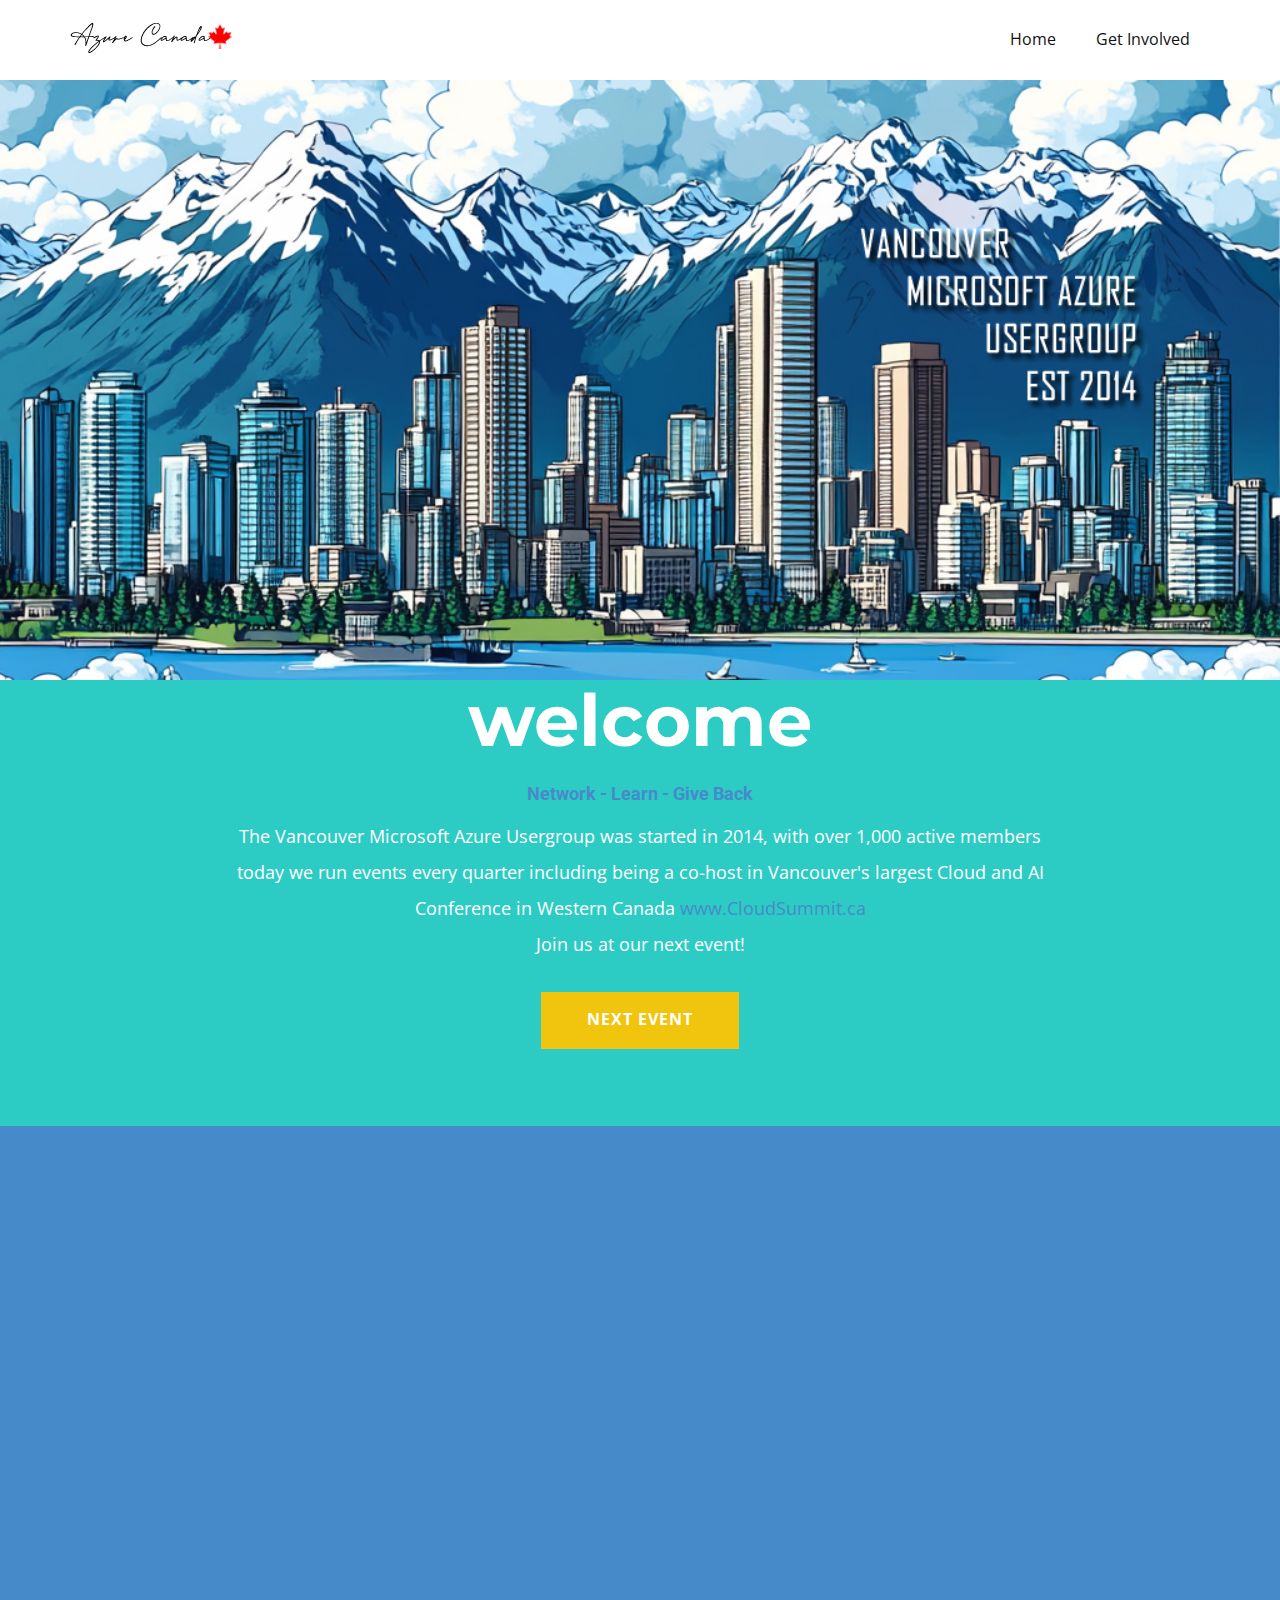
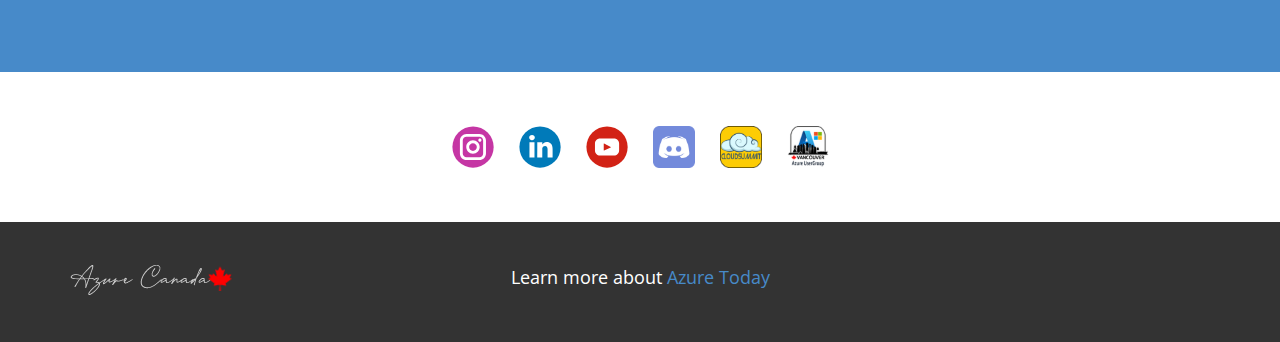
<file: Home.html>
<!DOCTYPE html>
<html style="font-size: 16px;" lang="en"><head>
    <meta name="viewport" content="width=device-width, initial-scale=1.0">
    <meta charset="utf-8">
    <meta name="keywords" content="welcome, Get Involved">
    <meta name="description" content="">
    <title>Microsoft Azure UG</title>

<link rel="apple-touch-icon" sizes="180x180" href="/apple-touch-icon.png">
<link rel="icon" type="image/png" sizes="32x32" href="/favicon-32x32.png">
<link rel="icon" type="image/png" sizes="16x16" href="/favicon-16x16.png">
<link rel="manifest" href="/site.webmanifest">

    <link rel="stylesheet" href="nicepage.css" media="screen">
<link rel="stylesheet" href="Home.css" media="screen">
    <script class="u-script" type="text/javascript" src="jquery.js" defer=""></script>
    <script class="u-script" type="text/javascript" src="nicepage.js" defer=""></script>
    <meta name="generator" content="Nicepage 6.13.8, nicepage.com">
    <link id="u-theme-google-font" rel="stylesheet" href="https://fonts.googleapis.com/css?family=Roboto:100,100i,300,300i,400,400i,500,500i,700,700i,900,900i|Open+Sans:300,300i,400,400i,500,500i,600,600i,700,700i,800,800i">
    <link id="u-page-google-font" rel="stylesheet" href="https://fonts.googleapis.com/css?family=Montserrat:100,100i,200,200i,300,300i,400,400i,500,500i,600,600i,700,700i,800,800i,900,900i">
    
    
    
    
    
    
    <script type="application/ld+json">{
		"@context": "http://schema.org",
		"@type": "Organization",
		"name": "",
		"logo": "images/logo.png"
}</script>
    <meta name="theme-color" content="#478ac9">
    <meta property="og:title" content="Home">
    <meta property="og:type" content="website">
  <meta data-intl-tel-input-cdn-path="intlTelInput/"></head>
  <body data-path-to-root="./" data-include-products="false" class="u-body u-xl-mode" data-lang="en"><header class="u-clearfix u-header u-header" id="sec-6a32"><div class="u-clearfix u-sheet u-valign-middle u-sheet-1">
        <a href="#" class="u-image u-logo u-image-1" data-image-width="162" data-image-height="30">
          <img src="images/logo.png" class="u-logo-image u-logo-image-1">
        </a>
        <nav class="u-menu u-menu-one-level u-offcanvas u-menu-1">
          <div class="menu-collapse" style="font-size: 1rem; letter-spacing: 0px;">
            <a class="u-button-style u-custom-left-right-menu-spacing u-custom-padding-bottom u-custom-top-bottom-menu-spacing u-nav-link u-text-active-palette-1-base u-text-hover-palette-2-base" href="#">
              <svg class="u-svg-link" viewBox="0 0 24 24"><use xlink:href="#menu-hamburger"></use></svg>
              <svg class="u-svg-content" version="1.1" id="menu-hamburger" viewBox="0 0 16 16" x="0px" y="0px" xmlns:xlink="http://www.w3.org/1999/xlink" xmlns="http://www.w3.org/2000/svg"><g><rect y="1" width="16" height="2"></rect><rect y="7" width="16" height="2"></rect><rect y="13" width="16" height="2"></rect>
</g></svg>
            </a>
          </div>
          <div class="u-custom-menu u-nav-container">
            <ul class="u-nav u-unstyled u-nav-1"><li class="u-nav-item"><a class="u-button-style u-nav-link u-text-active-palette-1-base u-text-hover-palette-2-base" href="Home.html#sec-b20e" style="padding: 10px 20px;">Home</a>
</li><li class="u-nav-item"><a class="u-button-style u-nav-link u-text-active-palette-1-base u-text-hover-palette-2-base" href="Home.html#carousel_11f7" style="padding: 10px 20px;">Get Involved</a>
</li></ul>
          </div>
          <div class="u-custom-menu u-nav-container-collapse">
            <div class="u-black u-container-style u-inner-container-layout u-opacity u-opacity-95 u-sidenav">
              <div class="u-inner-container-layout u-sidenav-overflow">
                <div class="u-menu-close"></div>
                <ul class="u-align-center u-nav u-popupmenu-items u-unstyled u-nav-2"><li class="u-nav-item"><a class="u-button-style u-nav-link" href="Home.html#sec-b20e">Home</a>
</li><li class="u-nav-item"><a class="u-button-style u-nav-link" href="Home.html#carousel_11f7">Get Involved</a>
</li></ul>
              </div>
            </div>
            <div class="u-black u-menu-overlay u-opacity u-opacity-70"></div>
          </div>
        </nav>
      </div></header>
    <section class="u-clearfix u-container-align-center u-image u-section-1" id="sec-b20e" data-image-width="1024" data-image-height="500">
      <div class="u-clearfix u-sheet u-sheet-1"></div>
    </section>
    <section class="u-align-center u-clearfix u-container-align-center u-palette-4-base u-section-2" id="carousel_aade">
      <div class="u-clearfix u-sheet u-sheet-1">
        <h2 class="u-custom-font u-font-montserrat u-text u-text-1">welcome</h2>
        <h6 class="u-text u-text-palette-1-base u-text-2">Network - Learn - Give Back </h6>
        <p class="u-text u-text-3">The Vancouver Microsoft Azure Usergroup was started in 2014, with over 1,000 active members today we run events every quarter including being a co-host in Vancouver's largest Cloud and AI Conference in Western Canada <a href="https://www.cloudsummit.ca" class="u-active-none u-border-none u-btn u-button-link u-button-style u-hover-none u-none u-text-palette-1-base u-btn-1" target="_blank">www.CloudSummit.ca</a>
          <br>Join us at our next event!
        </p>
        <a href="https://luma.com/msazure" class="u-align-center u-border-none u-btn u-button-style u-hover-white u-palette-3-base u-text-white u-btn-2" target="_blank">NEXT EVENT </a>
      </div>
    </section>
    <section class="u-align-center u-clearfix u-container-align-center u-palette-1-base u-section-3" id="carousel_11f7">
      
      
      
      
      
      
      
      
      <div class="u-clearfix u-sheet u-valign-middle u-sheet-1">
        <h2 class="u-align-center u-text u-text-default u-text-1" data-animation-name="customAnimationIn" data-animation-duration="1500" data-animation-delay="0">Get Involved</h2>
        <div class="u-expanded-width u-list u-list-1">
          <div class="u-repeater u-repeater-1">
            <div class="u-align-center u-border-2 u-border-grey-10 u-container-style u-list-item u-radius-30 u-repeater-item u-shape-round u-video-cover u-white u-list-item-1" data-animation-direction="Up" data-animation-name="customAnimationIn" data-animation-duration="1500" data-animation-delay="500" data-href="https://forms.gle/uAYfcr29GHU6FqcK8" data-target="_blank">
              <div class="u-container-layout u-similar-container u-container-layout-1"><span class="u-align-center u-file-icon u-hover-feature u-icon u-text-palette-1-base u-icon-1" data-animation-name="" data-animation-duration="0" data-animation-delay="0" data-animation-direction=""><img src="images/3002389-7ff3d27d.png" alt=""></span>
                <h5 class="u-align-center u-text u-text-palette-1-base u-text-2"> VOLUNTEER</h5>
                <p class="u-align-center u-text u-text-3">Connect with the local community by lending a hand at our next event</p>
              </div>
            </div>
            <div class="u-align-center u-border-2 u-border-grey-10 u-container-align-center u-container-style u-list-item u-radius-30 u-repeater-item u-shape-round u-video-cover u-white u-list-item-2" data-animation-direction="Up" data-animation-name="customAnimationIn" data-animation-duration="1500" data-animation-delay="500" data-href="https://forms.gle/wF6xHNVVQ9V9mPWd9" data-target="_blank">
              <div class="u-container-layout u-similar-container u-container-layout-2"><span class="u-align-center u-file-icon u-hover-feature u-icon u-text-palette-1-base u-icon-2" data-animation-name="" data-animation-duration="0" data-animation-delay="0" data-animation-direction=""><img src="images/7542130-d61fc11f.png" alt=""></span>
                <h5 class="u-align-center u-text u-text-palette-1-base u-text-4"> SPEAKERS</h5>
                <p class="u-align-center u-text u-text-5"> Got a great talk about Azure,&nbsp;<br>let us know!
                </p>
              </div>
            </div>
            <div class="u-align-center u-border-2 u-border-grey-10 u-container-style u-list-item u-radius-30 u-repeater-item u-shape-round u-video-cover u-white u-list-item-3" data-animation-direction="Up" data-animation-name="customAnimationIn" data-animation-duration="1500" data-animation-delay="500" data-href="https://forms.gle/559Z9oXKsfmHTgFw6" data-target="_blank">
              <div class="u-container-layout u-similar-container u-container-layout-3"><span class="u-align-center u-file-icon u-hover-feature u-icon u-text-palette-1-base u-icon-3" data-animation-name="" data-animation-duration="0" data-animation-delay="0" data-animation-direction=""><img src="images/10312781-8792367b.png" alt=""></span>
                <h5 class="u-align-center u-text u-text-palette-1-base u-text-6"> SPONSOR</h5>
                <p class="u-align-center u-text u-text-7"> Sponsorship is only the cost of food and drinks for an audience of 100 Azure innovators</p>
              </div>
            </div>
          </div>
        </div>
      </div>
      
      
      
    </section>
    <section class="u-clearfix u-section-4" id="carousel_dd7f">
      <div class="u-clearfix u-sheet u-sheet-1">
        <div class="u-align-left u-social-icons u-spacing-25 u-social-icons-1">
          <a class="u-social-url" target="_blank" href="https://www.instagram.com/publiccloudninja/" title="Instagram"><span class="u-icon u-icon-circle u-social-icon u-social-instagram u-icon-1"><svg class="u-svg-link" preserveAspectRatio="xMidYMin slice" viewBox="0 0 112 112" style=""><use xlink:href="#svg-da20"></use></svg><svg x="0px" y="0px" viewBox="0 0 112 112" id="svg-da20" class="u-svg-content"><circle fill="#C536A4" cx="56.1" cy="56.1" r="55"></circle><path fill="#FFFFFF" d="M55.9,38.2c-9.9,0-17.9,8-17.9,17.9C38,66,46,74,55.9,74c9.9,0,17.9-8,17.9-17.9C73.8,46.2,65.8,38.2,55.9,38.2
            z M55.9,66.4c-5.7,0-10.3-4.6-10.3-10.3c-0.1-5.7,4.6-10.3,10.3-10.3c5.7,0,10.3,4.6,10.3,10.3C66.2,61.8,61.6,66.4,55.9,66.4z"></path><path fill="#FFFFFF" d="M74.3,33.5c-2.3,0-4.2,1.9-4.2,4.2s1.9,4.2,4.2,4.2s4.2-1.9,4.2-4.2S76.6,33.5,74.3,33.5z"></path><path fill="#FFFFFF" d="M73.1,21.3H38.6c-9.7,0-17.5,7.9-17.5,17.5v34.5c0,9.7,7.9,17.6,17.5,17.6h34.5c9.7,0,17.5-7.9,17.5-17.5V38.8
            C90.6,29.1,82.7,21.3,73.1,21.3z M83,73.3c0,5.5-4.5,9.9-9.9,9.9H38.6c-5.5,0-9.9-4.5-9.9-9.9V38.8c0-5.5,4.5-9.9,9.9-9.9h34.5
            c5.5,0,9.9,4.5,9.9,9.9V73.3z"></path></svg></span>
          </a>
          <a class="u-social-url" target="_blank" href="http://www.linkedin.com/company/canadiancloud" title="Linkedin"><span class="u-icon u-icon-circle u-social-icon u-social-linkedin u-icon-2"><svg class="u-svg-link" preserveAspectRatio="xMidYMin slice" viewBox="0 0 112 112" style=""><use xlink:href="#svg-3d57"></use></svg><svg x="0px" y="0px" viewBox="0 0 112 112" id="svg-3d57" class="u-svg-content"><circle fill="#007AB9" cx="56.1" cy="56.1" r="55"></circle><path fill="#FFFFFF" d="M41.3,83.7H27.9V43.4h13.4V83.7z M34.6,37.9L34.6,37.9c-4.6,0-7.5-3.1-7.5-7c0-4,3-7,7.6-7s7.4,3,7.5,7
            C42.2,34.8,39.2,37.9,34.6,37.9z M89.6,83.7H76.2V62.2c0-5.4-1.9-9.1-6.8-9.1c-3.7,0-5.9,2.5-6.9,4.9c-0.4,0.9-0.4,2.1-0.4,3.3v22.5
            H48.7c0,0,0.2-36.5,0-40.3h13.4v5.7c1.8-2.7,5-6.7,12.1-6.7c8.8,0,15.4,5.8,15.4,18.1V83.7z"></path></svg></span>
          </a>
          <a class="u-social-url" target="_blank" data-type="YouTube" title="YouTube" href="https://www.youtube.com/channel/UCMfuz22CouuimIXngTMMZIQ"><span class="u-icon u-social-icon u-social-youtube u-icon-3"><svg class="u-svg-link" preserveAspectRatio="xMidYMin slice" viewBox="0 0 112 112" style=""><use xlink:href="#svg-fd29"></use></svg><svg class="u-svg-content" viewBox="0 0 112 112" x="0" y="0" id="svg-fd29"><circle fill="currentColor" cx="56.1" cy="56.1" r="55"></circle><path fill="#FFFFFF" d="M74.9,33.3H37.3c-7.4,0-13.4,6-13.4,13.4v18.8c0,7.4,6,13.4,13.4,13.4h37.6c7.4,0,13.4-6,13.4-13.4V46.7 C88.3,39.3,82.3,33.3,74.9,33.3L74.9,33.3z M65.9,57l-17.6,8.4c-0.5,0.2-1-0.1-1-0.6V47.5c0-0.5,0.6-0.9,1-0.6l17.6,8.9 C66.4,56,66.4,56.8,65.9,57L65.9,57z"></path></svg></span>
          </a>
          <a class="u-social-url" target="_blank" data-type="Custom" title="Discord" href="https://discord.gg/wg372JtEK8"><span class="u-file-icon u-icon u-social-custom u-social-icon u-icon-4"><img src="images/discord.png" alt=""></span>
          </a>
          <a class="u-social-url" target="_blank" data-type="Custom" title="Cloud Summit" href="https://www.cloudsummit.ca"><span class="u-file-icon u-icon u-social-custom u-social-icon u-icon-5"><img src="images/cloudsummit.png" alt=""></span>
          </a>
          <a class="u-social-url" target="_blank" data-type="Custom" title="Azure UG" href="https://luma.com/msazure"><span class="u-file-icon u-icon u-social-custom u-social-icon u-icon-6"><img src="images/azureug.png" alt=""></span>
          </a>
        </div>
      </div>
    </section>
    
    
    
    <footer class="u-align-center-md u-align-center-sm u-align-center-xs u-clearfix u-footer u-grey-80" id="sec-7f63"><div class="u-clearfix u-sheet u-valign-middle u-sheet-1">
        <a href="#" class="u-image u-logo u-image-1" data-image-width="162" data-image-height="30">
          <img src="images/logo2.png" class="u-logo-image u-logo-image-1">
        </a>
        <p class="u-align-center-lg u-align-center-md u-align-center-xl u-text u-text-1">Learn more about <a href="https://learn.microsoft.com/en-us/training/azure/" class="u-active-none u-border-none u-btn u-button-link u-button-style u-hover-none u-none u-text-palette-1-base u-btn-1" target="_blank">Azure Today</a>
        </p>
      </div></footer>
    
  
</body></html>
</file>
